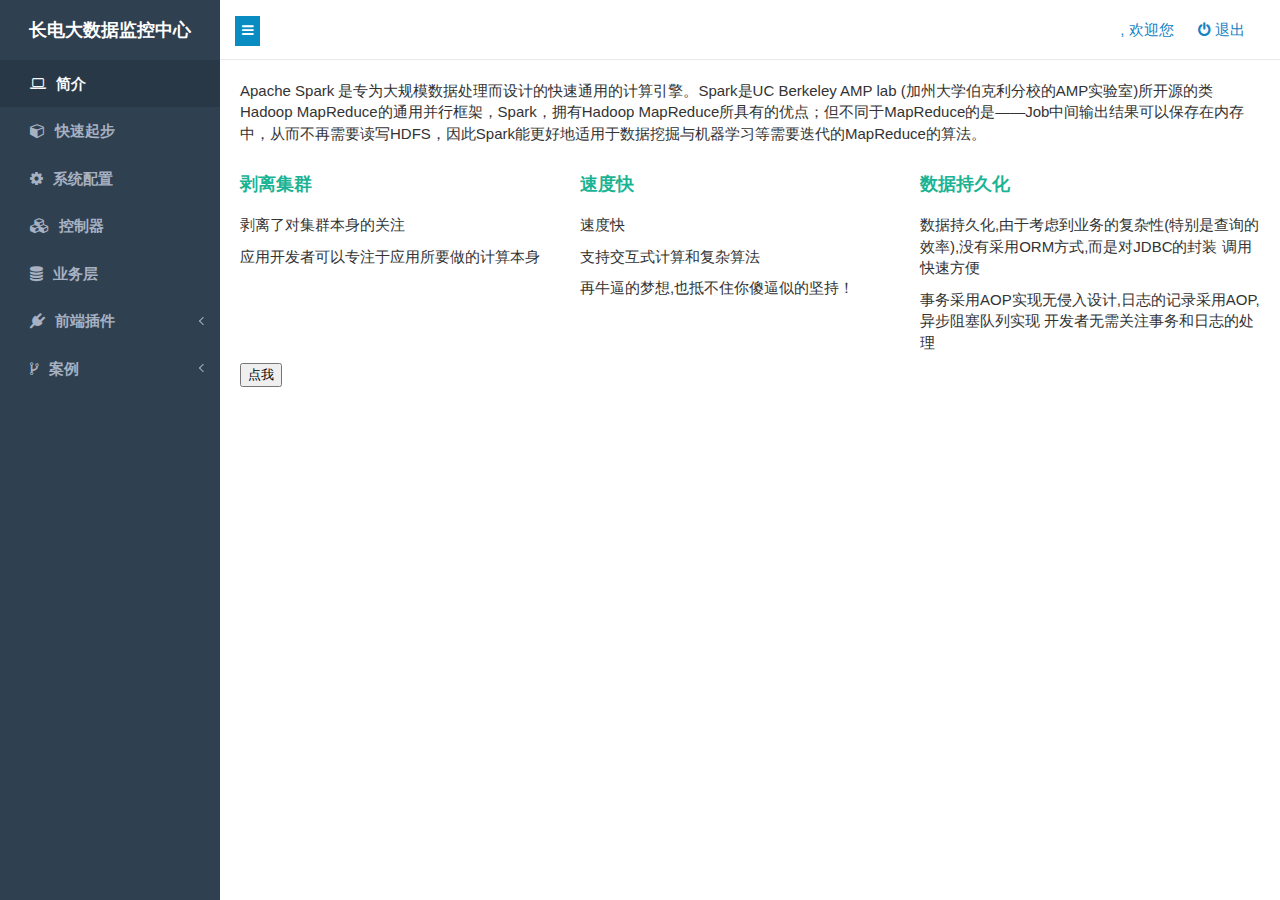
<file: sb/src/main/webapp/index.html>
<!DOCTYPE html>
<html>
<head>
<meta http-equiv="Content-Type" content="text/html; charset=utf-8" />
<title></title>
<link rel="stylesheet" href="fonts/font-awesome.min.css">
<link rel="stylesheet" href="css/base.css">
<link rel="stylesheet" href="css/button.css">
<link rel="stylesheet" href="css/cc.css">
<script src="js/require.js" data-main="js/main"></script>
<style type="text/css">
.head{
    padding-right: 25px;
    padding-left: 15px;
    border-bottom: 1px solid #e7eaec !important;
	height: 60px;
	line-height: 60px;
position: fixed;
top: 0;
    left: 0;
	right:0;
	z-index: 1030;
background-color: #f3f3f4;
	background-color: #fff;
}

#sidebar {
    z-index: 2001;
    position: fixed;
	top: 0px;
	bottom: 0;
    width: 220px;
background-color: transparent;
background-color: #2f4050;
}
.navbar-top-links li {
    display: inline-block;
	padding: 0 10px;
}
.main{
margin: 0 0 0 220px;
box-shadow: 0 0 8px rgba(0, 0, 0, 0.1), 0 0 256px rgba(255, 255, 255, .3);
background: #fff;
position: absolute;
top: 60px;
bottom: 0;
left: 0;
right: 0;
overflow-y: scroll;
}
</style>
</head>
<body>
	<div id="wrapper">
		<div class="head" id="head">
			<div class="brand" style="width: 220px;float: left;">
				<img alt="image" class="img-circle" src="images/head.png"><strong
					style="font-size:1.2em;color: #777777">JOne开发指南</strong>
			</div>
			<button id="sidebarsw" class="btn btn-primary" href="#"><i
				class="fa fa-bars"></i> </button>
			<ul class="nav navbar-top-links pull-right">
				<li><span class="welcome-message" style="color: #1582c3;"><span id='loginUser'></span>,
						欢迎您</span></li>
				<li id="exit"><a style="color: #1582c3;"><i
						class="fa fa-power-off"></i> 退出</a></li>
			</ul>
		</div>
		<div id="sidebar" class="sidebar-nav"></div>
		<div class="main" id="container" style="padding: 20px;"></div>
	</div>
</body>
</html>
</file>
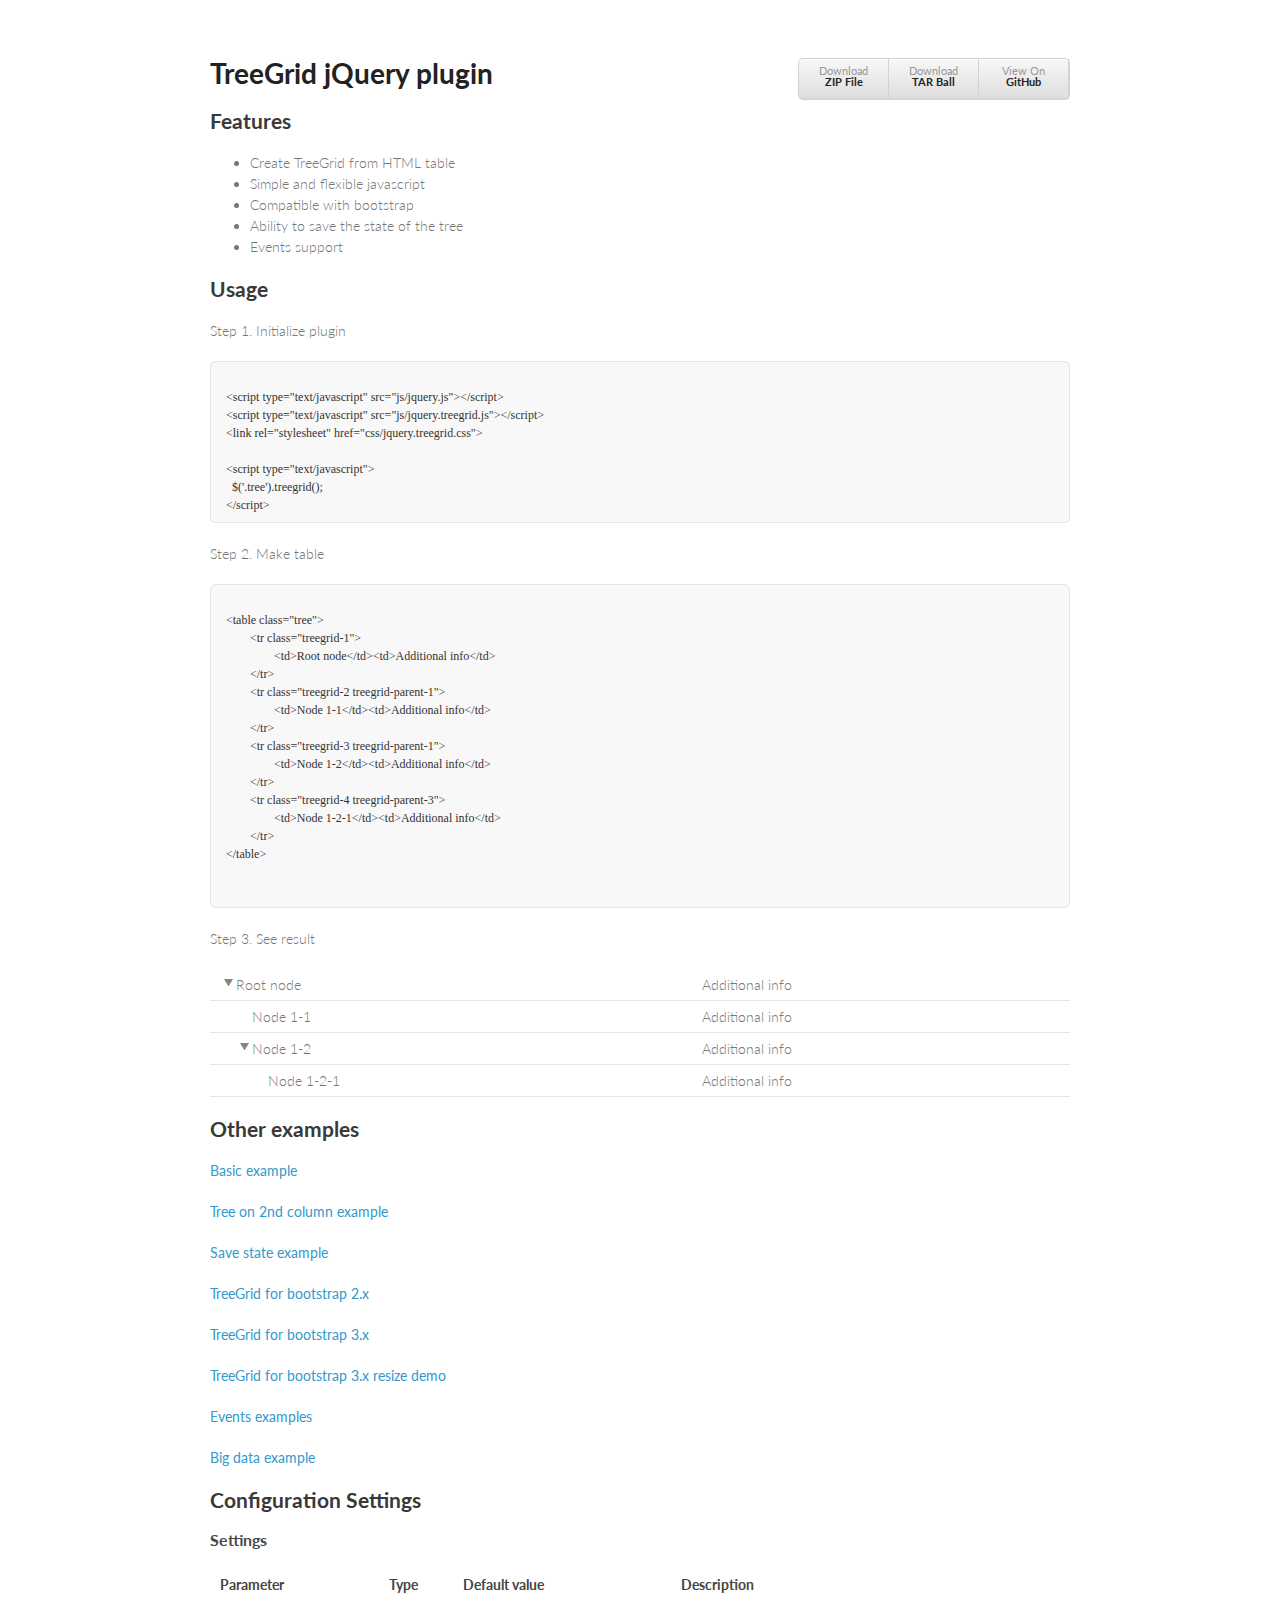
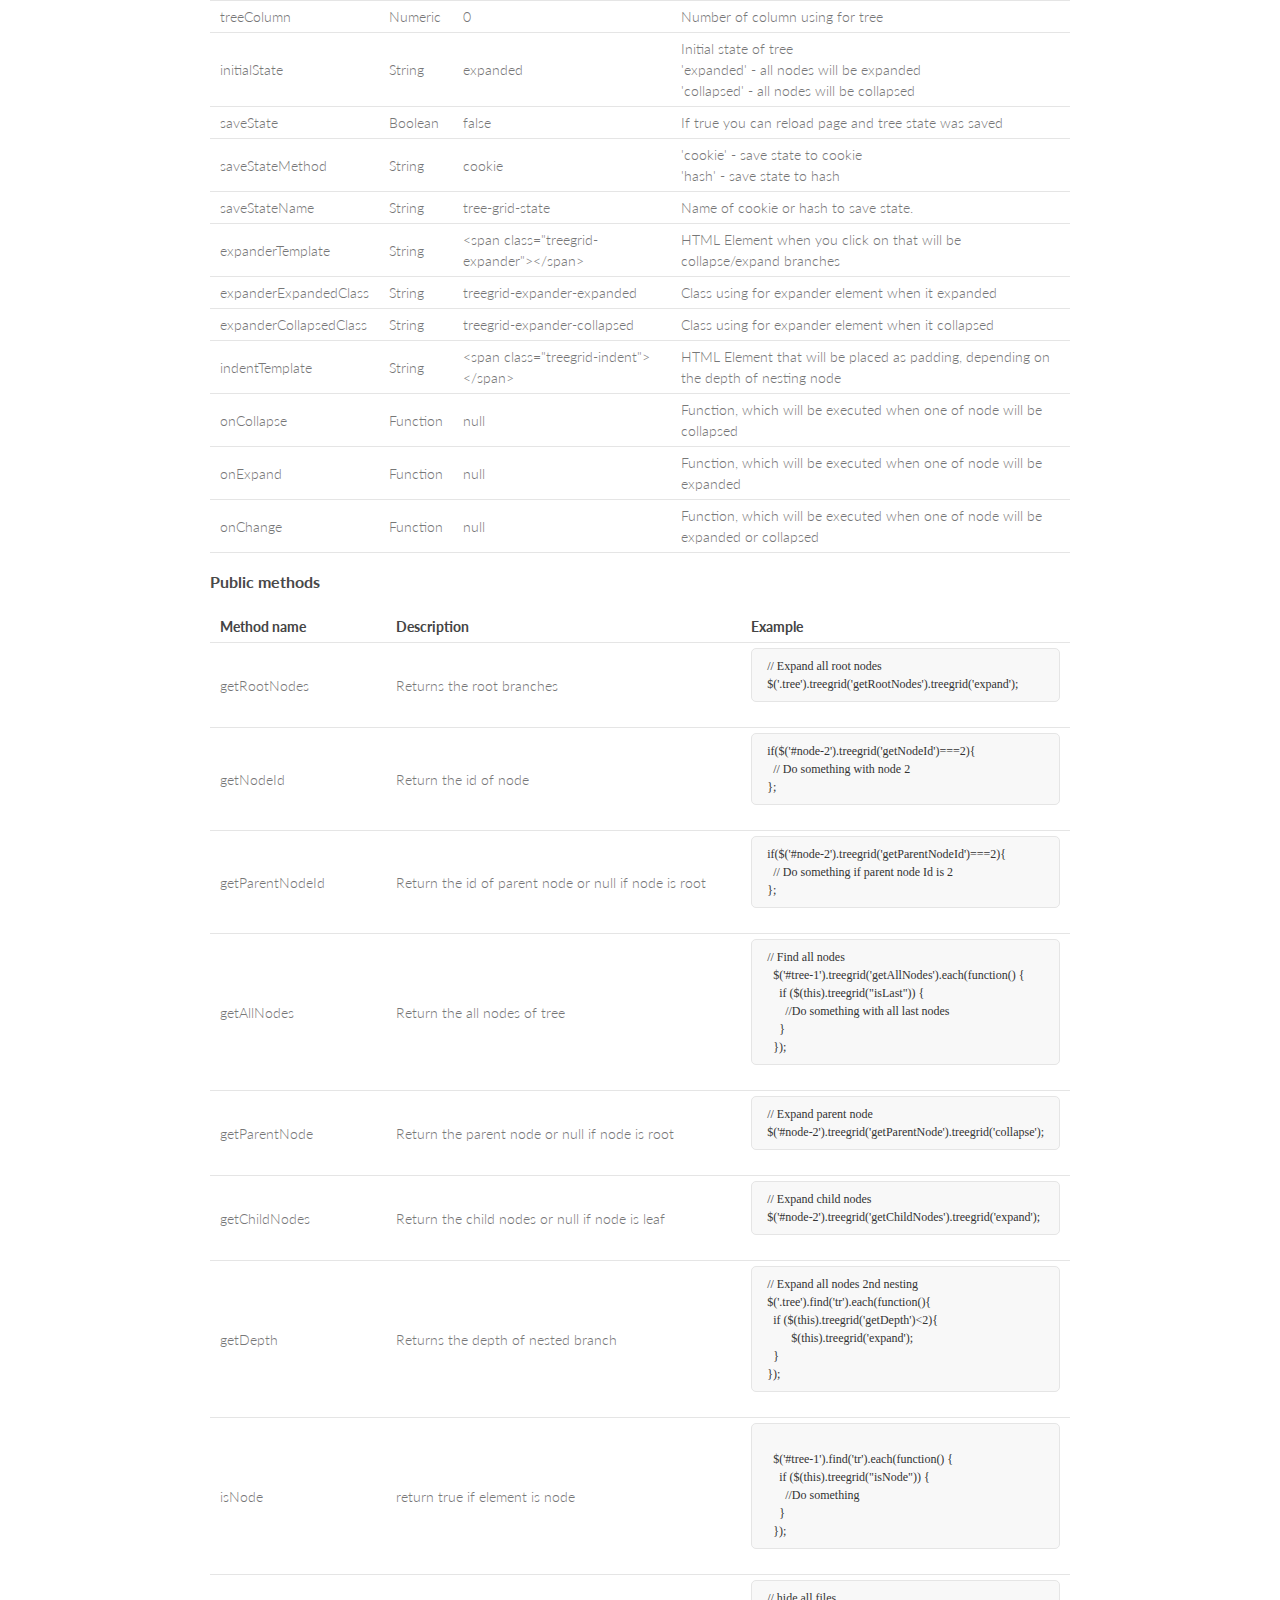
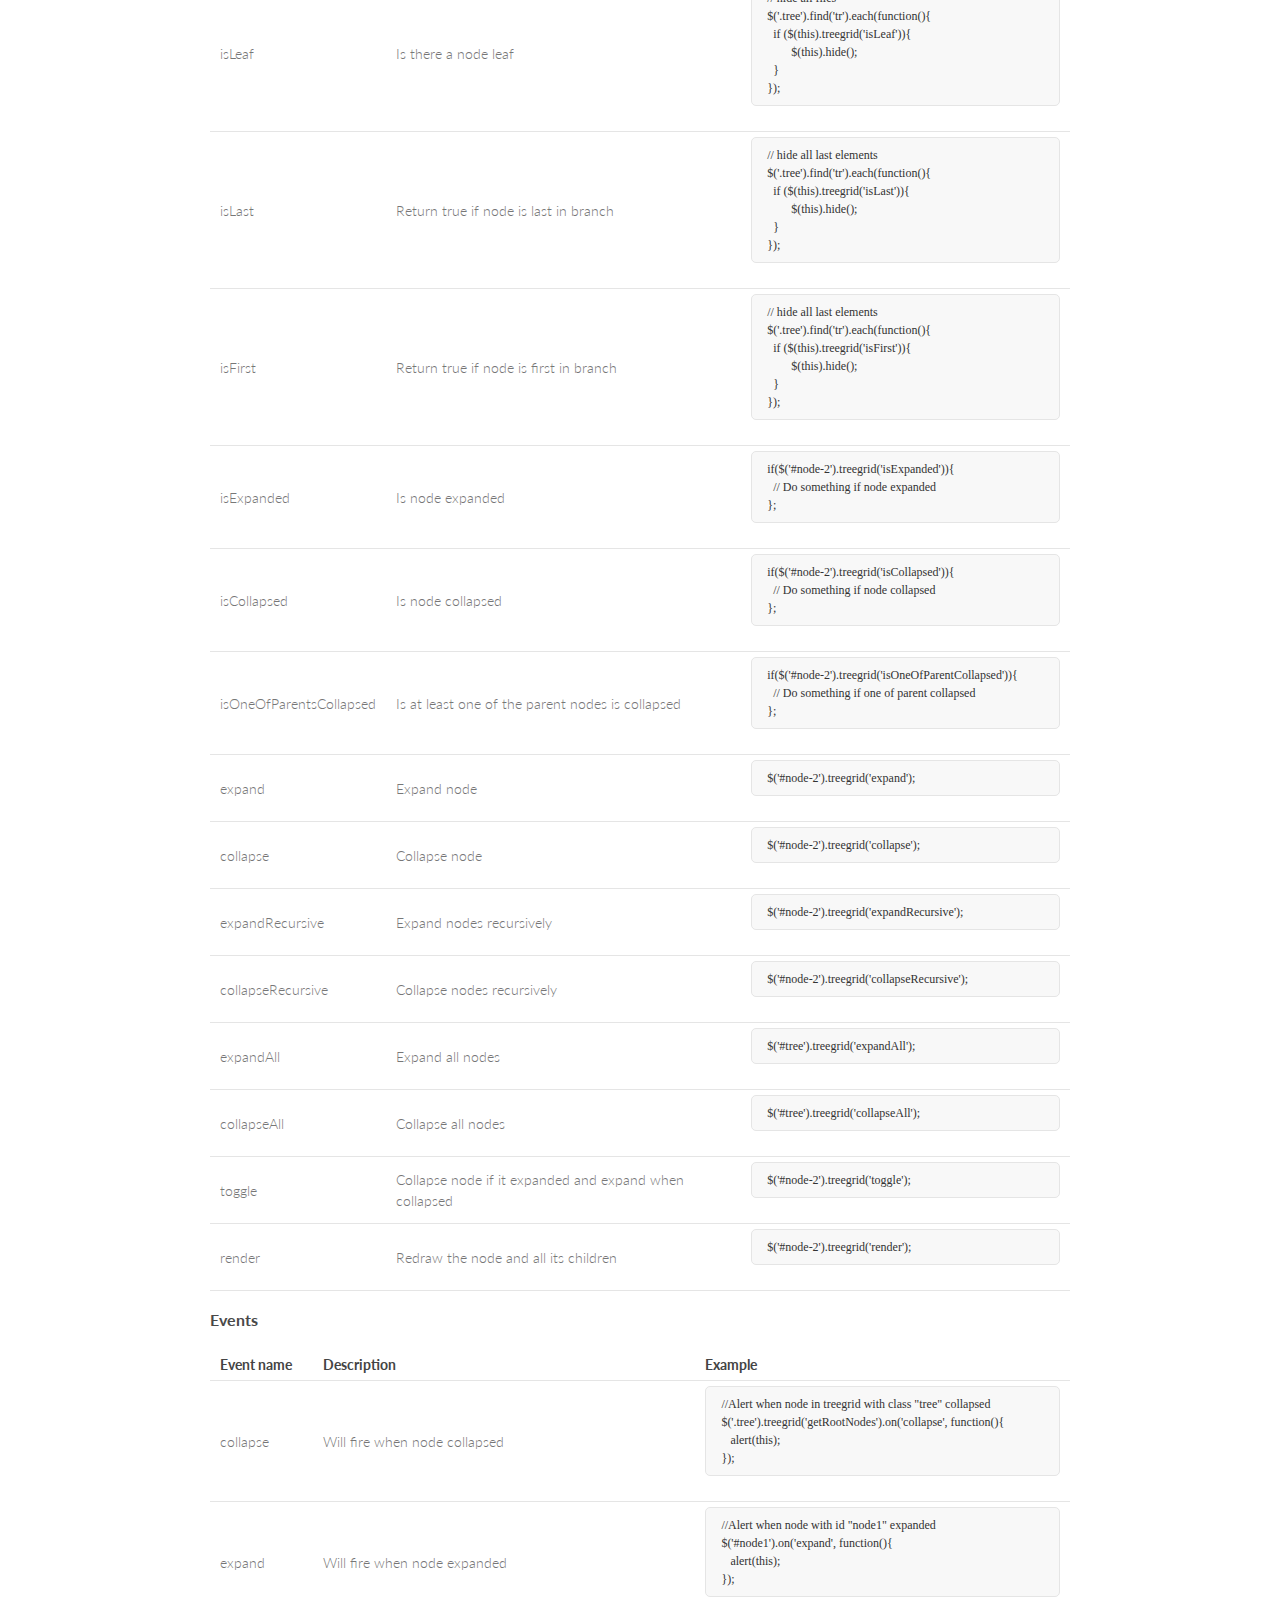
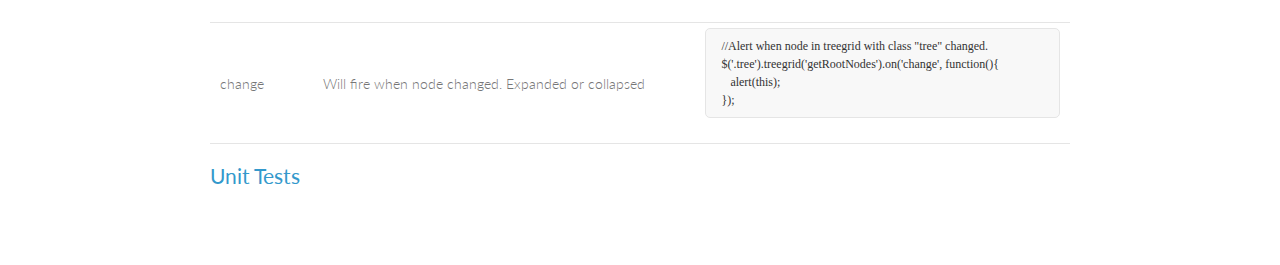
<file: sb/src/main/webapp/js/lib/treegrid/index.html>
<!doctype html>
<html>
    <head>
        <meta charset="utf-8">
        <meta http-equiv="X-UA-Compatible" content="chrome=1">
        <meta name="google-site-verification" content="Qsvvve1CBtl2_PikToO7CdVGsY7bwLrjc_9AgZtt_bk" />
        <title>Treegrid jquery plugin</title>

        <link rel="stylesheet" href="styles.css">
        <link rel="stylesheet" href="http://yandex.st/highlightjs/7.3/styles/default.min.css">
        <link rel="stylesheet" href="css/jquery.treegrid.css">
        <script src="http://yandex.st/highlightjs/7.3/highlight.min.js"></script>
        <script>hljs.initHighlightingOnLoad();</script>
        <script>
            (function(i, s, o, g, r, a, m) {
                i['GoogleAnalyticsObject'] = r;
                i[r] = i[r] || function() {
                    (i[r].q = i[r].q || []).push(arguments)
                }, i[r].l = 1 * new Date();
                a = s.createElement(o),
                        m = s.getElementsByTagName(o)[0];
                a.async = 1;
                a.src = g;
                m.parentNode.insertBefore(a, m)
            })(window, document, 'script', '//www.google-analytics.com/analytics.js', 'ga');

            ga('create', 'UA-43342702-1', 'maxazan.github.io');
            ga('send', 'pageview');

        </script>
        <meta name="viewport" content="width=device-width, initial-scale=1, user-scalable=no">
        <!--[if lt IE 9]>
        <script src="//html5shiv.googlecode.com/svn/trunk/html5.js"></script>
        <![endif]-->
    </head>
    <body>
        <div class="wrapper">

            <ul class="download" style="float:right;">
                <li><a href="https://github.com/maxazan/jquery-treegrid/zipball/master">Download <br><strong>ZIP File</strong></a></li>
                <li><a href="https://github.com/maxazan/jquery-treegrid/tarball/master">Download <br><strong>TAR Ball</strong></a></li>
                <li><a href="https://github.com/maxazan/jquery-treegrid">View On <br><strong>GitHub</strong></a></li>
            </ul>

            <h1>TreeGrid jQuery plugin</h1>
            <h2>Features</h2>
            <ul>
                <li>Create TreeGrid from HTML table</li>
                <li>Simple and flexible javascript</li>
                <li>Compatible with bootstrap</li>
                <li>Ability to save the state of the tree</li>
                <li>Events support</li>

            </ul>            
            <h2>Usage</h2>
            <p>Step 1. Initialize plugin</p>
            <pre><code>
&lt;script type="text/javascript" src="js/jquery.js"&gt;&lt;/script&gt;
&lt;script type="text/javascript" src="js/jquery.treegrid.js"&gt;&lt;/script&gt;
&lt;link rel="stylesheet" href="css/jquery.treegrid.css"&gt;

&lt;script type="text/javascript"&gt;
  $('.tree').treegrid();
&lt;/script&gt;</code></pre>
            <p>Step 2. Make table</p>
            <pre><code class="html">
&lt;table class="tree"&gt;
	&lt;tr class="treegrid-1"&gt;
		&lt;td&gt;Root node&lt;/td&gt;&lt;td&gt;Additional info&lt;/td&gt;
	&lt;/tr&gt;
	&lt;tr class="treegrid-2 treegrid-parent-1"&gt;
		&lt;td&gt;Node 1-1&lt;/td&gt;&lt;td&gt;Additional info&lt;/td&gt;
	&lt;/tr&gt;
	&lt;tr class="treegrid-3 treegrid-parent-1"&gt;
		&lt;td&gt;Node 1-2&lt;/td&gt;&lt;td&gt;Additional info&lt;/td&gt;
	&lt;/tr&gt;
	&lt;tr class="treegrid-4 treegrid-parent-3"&gt;
		&lt;td&gt;Node 1-2-1&lt;/td&gt;&lt;td&gt;Additional info&lt;/td&gt;
	&lt;/tr&gt;
&lt;/table&gt;

	  </code></pre>
            <p>Step 3. See result</p>

            <table class="tree">
                <tr class="treegrid-1">
                    <td>Root node</td><td>Additional info</td>
                </tr>
                <tr class="treegrid-2 treegrid-parent-1">
                    <td>Node 1-1</td><td>Additional info</td>
                </tr>
                <tr class="treegrid-3 treegrid-parent-1">
                    <td>Node 1-2</td><td>Additional info</td>
                </tr>
                <tr class="treegrid-4 treegrid-parent-3">
                    <td>Node 1-2-1</td><td>Additional info</td>
                </tr>
            </table>            

            <h2>Other examples</h2>
            <p><a href="examples/example-basic.html" target="_blank">Basic example</a></p>
            <p><a href="examples/example-column.html" target="_blank">Tree on 2nd column example</a></p>
            <p><a href="examples/example-save-state.html" target="_blank">Save state example</a></p>
            <p><a href="examples/example-bootstrap-2.html" target="_blank">TreeGrid for bootstrap 2.x</a></p>
            <p><a href="examples/example-bootstrap-3.html" target="_blank">TreeGrid for bootstrap 3.x</a></p>
            <p><a href="examples/example-bootstrap-resize.html" target="_blank">TreeGrid for bootstrap 3.x resize demo</a></p>
            <p><a href="examples/example-events.html" target="_blank">Events examples</a></p>
            <p><a href="examples/example-huge.html" target="_blank">Big data example</a></p>


            <h2>Configuration Settings</h2>
            <h3>Settings</h3>
            <table>
                <tr><th>Parameter</th><th>Type</th><th>Default value</th><th>Description</th></tr>
                <tr>
                    <td>treeColumn</td>
                    <td>Numeric</td>
                    <td>0</td>
                    <td>Number of column using for tree</td>
                </tr>

                <tr>
                    <td>initialState</td>
                    <td>String</td>
                    <td>expanded</td>
                    <td>Initial state of tree<br>
                        'expanded' - all nodes will be expanded<br>
                        'collapsed' - all nodes will be collapsed<br>
                    </td>
                </tr>
                <tr>
                    <td>saveState</td>
                    <td>Boolean</td>
                    <td>false</td>
                    <td>If true you can reload page and tree state was saved</td>
                </tr>
                <tr>
                    <td>saveStateMethod</td>
                    <td>String</td>
                    <td>cookie</td>
                    <td>
                        'cookie' - save state to cookie<br>
                        'hash' - save state to hash<br>
                    </td>
                </tr>
                <tr>
                    <td>saveStateName</td>
                    <td>String</td>
                    <td>tree-grid-state</td>
                    <td>
                        Name of cookie or hash to save state.
                    </td>
                </tr>

                <tr>
                    <td>expanderTemplate</td>
                    <td>String</td>
                    <td>&lt;span class="treegrid-expander"&gt;&lt;/span&gt;</td>
                    <td>HTML Element when you click on that will be collapse/expand branches</td>
                </tr>
                <tr>
                    <td>expanderExpandedClass</td>
                    <td>String</td>
                    <td>treegrid-expander-expanded</td>
                    <td>Class using for expander element when it expanded</td>
                </tr>
                <tr>
                    <td>expanderCollapsedClass</td>
                    <td>String</td>
                    <td>treegrid-expander-collapsed</td>
                    <td>Class using for expander element when it collapsed</td>
                </tr>
                <tr>
                    <td>indentTemplate</td>
                    <td>String</td>
                    <td>&lt;span class="treegrid-indent"&gt;&lt;/span&gt;</td>
                    <td>HTML Element that will be placed as padding, depending on the depth of nesting node</td>
                </tr>

                <tr>
                    <td>onCollapse</td>
                    <td>Function</td>
                    <td>null</td>
                    <td>Function, which will be executed when one of node will be collapsed</td>
                </tr>
                <tr>
                    <td>onExpand</td>
                    <td>Function</td>
                    <td>null</td>
                    <td>Function, which will be executed when one of node will be expanded</td>
                </tr>
                <tr>
                    <td>onChange</td>
                    <td>Function</td>
                    <td>null</td>
                    <td>Function, which will be executed when one of node will be expanded or collapsed</td>
                </tr>
            </table>

            <h3>Public methods</h3>

            <table>
                <tr>
                    <th>Method name</th>
                    <th>Description</th>
                    <th>Example</th>
                </tr>
                <tr>
                    <td>getRootNodes</td>
                    <td>Returns the root branches</td>
                    <td>
                        <pre><code class="javascript">// Expand all root nodes
$('.tree').treegrid('getRootNodes').treegrid('expand');</code></pre>
                    </td>
                </tr>
                <tr>
                    <td>getNodeId</td>
                    <td>Return the id of node</td>
                    <td>
                        <pre><code class="javascript">if($('#node-2').treegrid('getNodeId')===2){
  // Do something with node 2
};</code></pre>
                    </td>
                </tr>
                <tr>
                    <td>getParentNodeId</td>
                    <td>Return the id of parent node or null if node is root</td>
                    <td>
                        <pre><code class="javascript">if($('#node-2').treegrid('getParentNodeId')===2){
  // Do something if parent node Id is 2
};</code></pre>
                    </td>
                </tr>
                <tr>
                    <td>getAllNodes</td>
                    <td>Return the all nodes of tree</td>
                    <td>
                        <pre><code class="javascript">// Find all nodes
  $('#tree-1').treegrid('getAllNodes').each(function() {
    if ($(this).treegrid("isLast")) {
      //Do something with all last nodes
    }
  });
</code></pre>		  
                    </td>
                </tr>                 
                <tr>
                    <td>getParentNode</td>
                    <td>Return the parent node or null if node is root</td>
                    <td>
                        <pre><code class="javascript">// Expand parent node
$('#node-2').treegrid('getParentNode').treegrid('collapse');
</code></pre>		  
                    </td>
                </tr>    
                <tr>
                    <td>getChildNodes</td>
                    <td>Return the child nodes or null if node is leaf</td>
                    <td>
                        <pre><code class="javascript">// Expand child nodes
$('#node-2').treegrid('getChildNodes').treegrid('expand');
</code></pre>		  
                    </td>
                </tr>  
                <tr>
                    <td>getDepth</td>
                    <td>Returns the depth of nested branch</td>
                    <td>
                        <pre><code class="javascript">// Expand all nodes 2nd nesting
$('.tree').find('tr').each(function(){
  if ($(this).treegrid('getDepth')<2){
	$(this).treegrid('expand');
  }
});</code></pre>
                    </td>
                <tr>
                    <td>isNode</td>
                    <td>return true if element is node</td>
                    <td>
                        <pre><code class="javascript">
  $('#tree-1').find('tr').each(function() {
    if ($(this).treegrid("isNode")) {
      //Do something
    }
  });
</code></pre>
                    </td>
                </tr>                    
                <tr>
                    <td>isLeaf</td>
                    <td>Is there a node leaf</td>
                    <td>
                        <pre><code class="javascript">// hide all files
$('.tree').find('tr').each(function(){
  if ($(this).treegrid('isLeaf')){
	$(this).hide();
  }
});</code></pre>
                    </td>

                </tr>          
                <tr>
                    <td>isLast</td>
                    <td>Return true if node is last in branch</td>
                    <td>
                        <pre><code class="javascript">// hide all last elements
$('.tree').find('tr').each(function(){
  if ($(this).treegrid('isLast')){
	$(this).hide();
  }
});</code></pre>
                    </td>
                </tr>
                <tr>
                    <td>isFirst</td>
                    <td>Return true if node is first in branch</td>
                    <td>
                        <pre><code class="javascript">// hide all last elements
$('.tree').find('tr').each(function(){
  if ($(this).treegrid('isFirst')){
	$(this).hide();
  }
});</code></pre>
                    </td>
                </tr>                
                <tr>
                    <td>isExpanded</td>
                    <td>Is node expanded</td>
                    <td>
                        <pre><code class="javascript">if($('#node-2').treegrid('isExpanded')){
  // Do something if node expanded
};</code></pre>
                    </td>
                </tr>
                <tr>
                    <td>isCollapsed</td>
                    <td>Is node collapsed</td>
                    <td>
                        <pre><code class="javascript">if($('#node-2').treegrid('isCollapsed')){
  // Do something if node collapsed
};</code></pre>
                    </td>
                </tr>
                <tr>
                    <td>isOneOfParentsCollapsed</td>
                    <td>Is at least one of the parent nodes is collapsed</td>
                    <td>
                        <pre><code class="javascript">if($('#node-2').treegrid('isOneOfParentCollapsed')){
  // Do something if one of parent collapsed
};</code></pre>
                    </td>
                </tr>
                <tr>
                    <td>expand</td>
                    <td>Expand node</td>
                    <td>
                        <pre><code class="javascript">$('#node-2').treegrid('expand');</code></pre>
                    </td>
                </tr>        
                <tr>
                    <td>collapse</td>
                    <td>Collapse node</td>
                    <td>
                        <pre><code class="javascript">$('#node-2').treegrid('collapse');</code></pre>
                    </td>
                </tr>
                <tr>
                    <td>expandRecursive</td>
                    <td>Expand nodes recursively</td>
                    <td>
                        <pre><code class="javascript">$('#node-2').treegrid('expandRecursive');</code></pre>
                    </td>
                </tr>        
                <tr>
                    <td>collapseRecursive</td>
                    <td>Collapse nodes recursively</td>
                    <td>
                        <pre><code class="javascript">$('#node-2').treegrid('collapseRecursive');</code></pre>
                    </td>
                </tr>
                <tr>
                    <td>expandAll</td>
                    <td>Expand all nodes</td>
                    <td>
                        <pre><code class="javascript">$('#tree').treegrid('expandAll');</code></pre>
                    </td>
                </tr>        
                <tr>
                    <td>collapseAll</td>
                    <td>Collapse all nodes</td>
                    <td>
                        <pre><code class="javascript">$('#tree').treegrid('collapseAll');</code></pre>
                    </td>
                </tr>        
                <tr>
                    <td>toggle</td>
                    <td>Collapse node if it expanded and expand when collapsed</td>
                    <td>
                        <pre><code class="javascript">$('#node-2').treegrid('toggle');</code></pre>
                    </td>
                </tr> 
                <tr>
                    <td>render</td>
                    <td>Redraw the node and all its children</td>
                    <td>
                        <pre><code class="javascript">$('#node-2').treegrid('render');</code></pre>
                    </td>
                </tr> 


            </table>
            <h3>Events</h3>
            <table>
                <tr>
                    <th>Event name</th>
                    <th>Description</th>
                    <th>Example</th>
                </tr>
                <tr>
                    <td>collapse</td>
                    <td>Will fire when node collapsed</td>
                    <td>
                        <pre><code class="javascript">//Alert when node in treegrid with class "tree" collapsed
$('.tree').treegrid('getRootNodes').on('collapse', function(){
   alert(this);
});</code></pre>
                    </td>
                </tr>
                <tr>
                    <td>expand</td>
                    <td>Will fire when node expanded</td>
                    <td>
                        <pre><code class="javascript">//Alert when node with id "node1" expanded
$('#node1').on('expand', function(){
   alert(this);
});</code></pre>
                    </td>
                </tr>
                <tr>
                    <td>change</td>
                    <td>Will fire when node changed. Expanded or collapsed</td>
                    <td>
                        <pre><code class="javascript">//Alert when node in treegrid with class "tree" changed. 
$('.tree').treegrid('getRootNodes').on('change', function(){
   alert(this);
});</code></pre>
                    </td>
                </tr>                
            </table>
            <h2><a href="test.html">Unit Tests</a></h2>

        </div>
        <script src="http://ajax.googleapis.com/ajax/libs/jquery/1.10.2/jquery.min.js"></script>
        <script type="text/javascript" src="js/jquery.treegrid.min.js"></script>
        <script type="text/javascript">
            $('.tree').treegrid();
        </script>    
        <script type="text/javascript">
            var metas = document.getElementsByTagName('meta');
            var i;
            if (navigator.userAgent.match(/iPhone/i)) {
                for (i = 0; i < metas.length; i++) {
                    if (metas[i].name == "viewport") {
                        metas[i].content = "width=device-width, minimum-scale=1.0, maximum-scale=1.0";
                    }
                }
                document.addEventListener("gesturestart", gestureStart, false);
            }
            function gestureStart() {
                for (i = 0; i < metas.length; i++) {
                    if (metas[i].name == "viewport") {
                        metas[i].content = "width=device-width, minimum-scale=0.25, maximum-scale=1.6";
                    }
                }
            }</script>

    </body>
</html>
</file>
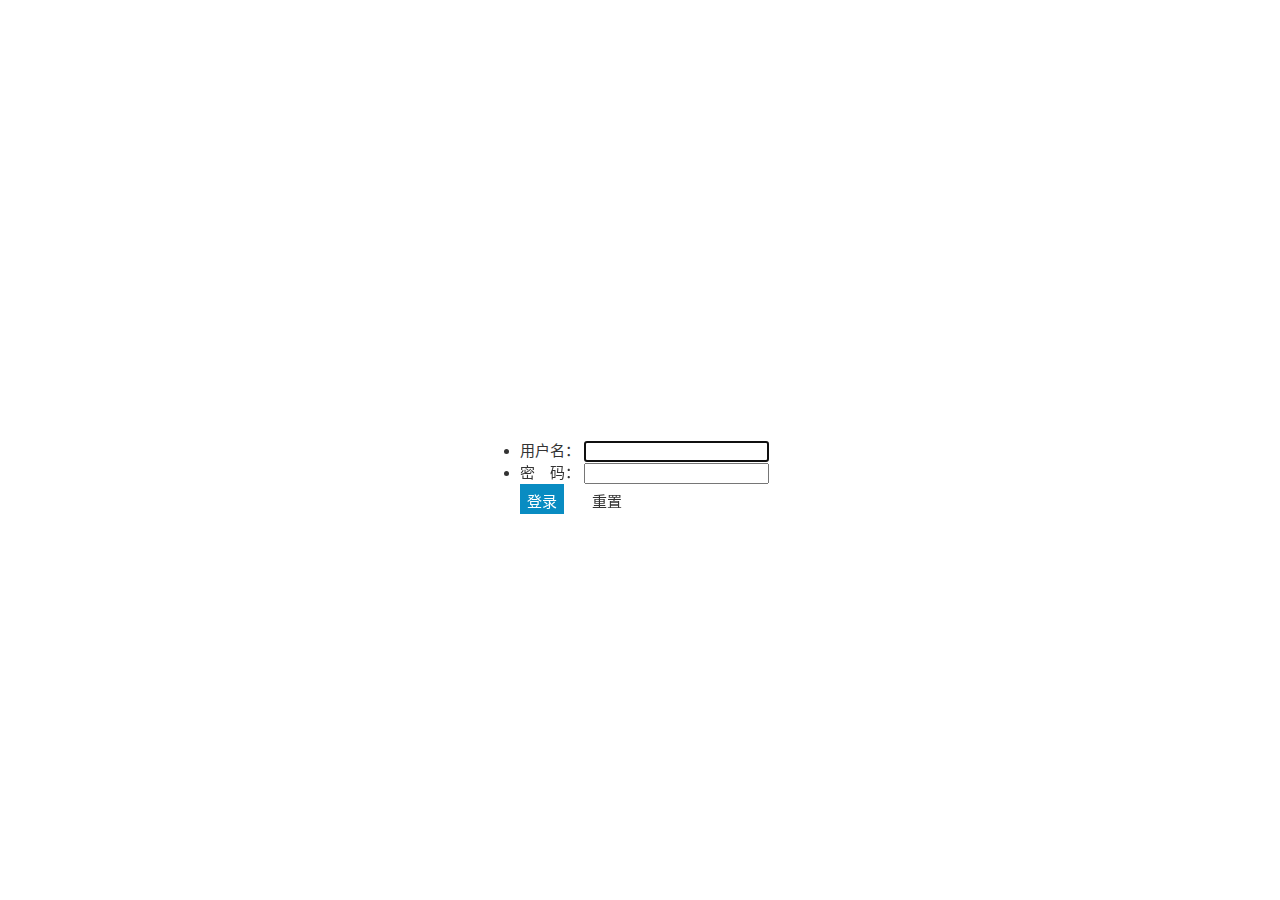
<file: sb/src/main/webapp/login.html>
<!DOCTYPE html>
<html lang="zh-CN">
<head>
<meta charset="utf-8">
<meta name="viewport" content="width=device-width, initial-scale=1">
<title></title>
<link href="css/base.css" rel="stylesheet" />
<link href="css/button.css" rel="stylesheet" />
</head>
<body class="login_body">
<div class="login_box">
	<div class="login_logo"><!--logo--></div>
    <!--登录框 开始-->
    <form id="loginForm" id="loginForm" style="position: absolute; top: calc(50% - 40px); left: calc(50% - 120px);">
	        <div id="error"
					style="height: 30px;padding: 10px;color: #a94442;background-color: #f2dede;border-color: #ebccd1;visibility: hidden;">
					<i class="fa fa-warning"></i>&nbsp;&nbsp;<span id="errormsg"></span>
				</div>
	<div class="login_form">
    	<ul>
          <li>
          	<label for="username" class="login_label">用户名：</label>
            <input id="username" name="username" class="login_input" type="text">
          </li>
          <li>
          	<label for="password" class="login_label">密　码：</label>
            <input id="password" name="password" class="login_input" type="password">
          </li>
          <!--<li>
            
          	<a class="rem_click" >
          		<span class="rem_checkbox"></span>
				<span class="rem_label">记住用户名密码</span>
            </a>
            
          </li>-->
        </ul>
        <div class="login_btn">
        	<span class="btn btn-primary" id="loginbtn">登录</span>
            <span class="btn btn-default">重置</span>
        </div>
        <div class="version_info"><span></span></div>
    </div>
    </form>
    <!--登录框 结束-->
</div>
	<script src="js/lib/jquery-1.11.0.min.js"></script>
	<script src="js/lib/jquery.md5.js"></script>
	<script>
		$(function() {
			function login() {
				if (valid()) {
					var username = $('#username').val();
					var password = $('#password').val();
					var _password = $.md5(password);
					var data = {
						name : username,
						password : _password
					};
					var url = 'http://localhost:8080/user/login';
					$.ajax({
						url : url,
						type : 'post',
						data : data,
						dataType : 'json',
						success : function(ret) {
							sessionStorage["token"] = ret.token;
							sessionStorage["username"] = username;
							location.href = './';
						},
						error : function(ret) {
							$('#errormsg').text(ret.responseText);
							$("#error").css("visibility","visible");
						}
					});
				}
			}
			function valid() {
				var username = $('#username').val();
				var password = $('#password').val();
				if ($.trim(username).length < 1) {
					$('#errormsg').text("请输入用户名!");
					$("#error").css("visibility","visible");
					$('#username').focus();
					return false;
				}
				if ($.trim(password).length < 1) {
					$('#errormsg').text("请输入密码!");
					$("#error").css("visibility","visible");
					$('#password').focus();
					return false;
				}
				$('#errormsg').text("");
				$("#error").css("visibility","hidden");
				return true;
			}
			$('#username').focus();
			$(document).bind("keypress", function(event) {
				if (event.keyCode == 13) {
					login();
				}
			});
			$('#loginbtn').on('click', function() {
				login();
			});
		});
	</script>
</body>
</html>
</file>
<file: sb/src/main/webapp/css/base.css>
* {
	box-sizing: border-box;
}

html, body {
	height: 100%;
}

body {
	margin: 0;
	padding: 0;
	font-family: "Helvetica Neue", Helvetica, Arial, "Microsoft Yahei",
		"Hiragino Sans GB", "Heiti SC", "WenQuanYi Micro Hei", sans-serif;
	font-size: 15px;
	line-height: 1.42857143;
	color: #333;
	overflow: hidden;
}

::-webkit-scrollbar {
	width: 6px;
	height: 6px;
}

::-webkit-scrollbar-corner,::-webkit-scrollbar-track {
	background-color: #e5e5e5;
}

::-webkit-scrollbar-thumb {
	border-radius: 0;
	background-color: rgba(0, 0, 0, .2);
}

a {
	color: #337ab7;
	text-decoration: none;
	cursor: pointer;
}

a:hover, a:focus {
	text-decoration: none;
	outline: 0;
}

img {
	vertical-align: middle;
	border: 0;
}

ul {
	margin: 0;
	padding: 0;
}

p {
	margin: 0 0 10px;
}

pre {
	display: block;
	padding: 9.5px;
	margin: 0 0 10px;
	font-size: 13px;
	line-height: 1.42857143;
	color: #333;
	word-break: break-all;
	word-wrap: break-word;
	background-color: #f5f5f5;
	border: 1px solid #ccc;
}

code, kbd, pre, samp {
	font-family: Menlo, Monaco, Consolas, "Courier New", monospace;
}

body.sidebar-collapse #sidebar {
	display: none;
}

body.sidebar-collapse #container {
	margin-left: 0;
}

	.container {
    width: 100%;
	}
	.container * { 
		box-sizing: border-box
	}
	.row{
		width: 100%;
	}
	.row:before,
	.row:after {
		content: "";
		display: table;
		clear: both;
	}
	[class *= 'col-'] {
    float: left;
    min-height: 1px;
	color: #fff;
    padding: 6px; /* 设置间距 */
}
.col-1 { width: 8.33333333%;} 
.col-2 { width: 16.66666667%;} 
.col-3 { width: 25%;} 
.col-4 { width: 33.33333333%;} 
.col-5 { width: 41.66666667%;} 
.col-6 { width: 50%;}
.col-7 { width: 58.33333333%;} 
.col-8 { width: 66.66666667%;} 
.col-9 { width: 75%;} 
.col-10 { width: 83.33333333%;} 
.col-11 { width: 91.66666667%;} 
.col-12 { width: 100%;}
@media all and (min-width: 769px) {
.col-md-1 { width: 8.33333333%;} 
.col-md-2 { width: 16.66666667%;} 
.col-md-3 { width: 25%;} 
.col-md-4 { width: 33.33333333%;} 
.col-md-5 { width: 41.66666667%;} 
.col-md-6 { width: 50%;}
.col-md-7 { width: 58.33333333%;} 
.col-md-8 { width: 66.66666667%;} 
.col-md-9 { width: 75%;} 
.col-md-10 { width: 83.33333333%;} 
.col-md-11 { width: 91.66666667%;} 
.col-md-12 { width: 100%;}
}

@media all and (max-width: 768px) {
.col-sm-1 { width: 8.33333333%;} 
.col-sm-2 { width: 16.66666667%;} 
.col-sm-3 { width: 25%;} 
.col-sm-4 { width: 33.33333333%;} 
.col-sm-5 { width: 41.66666667%;} 
.col-sm-6 { width: 50%;}
.col-sm-7 { width: 58.33333333%;} 
.col-sm-8 { width: 66.66666667%;} 
.col-sm-9 { width: 75%;} 
.col-sm-10 { width: 83.33333333%;} 
.col-sm-11 { width: 91.66666667%;} 
.col-sm-12 { width: 100%;}
}
</file>
<file: sb/src/main/webapp/js/lib/treegrid/styles.css>
@import url(https://fonts.googleapis.com/css?family=Lato:300italic,700italic,300,700);

body {
  padding:50px;
  font:14px/1.5 Lato, "Helvetica Neue", Helvetica, Arial, sans-serif;
  color:#777;
  font-weight:300;
}

h1, h2, h3, h4, h5, h6 {
  color:#222;
  margin:0 0 20px;
}

p, ul, ol, table, pre, dl {
  margin:0 0 20px;
}

h1, h2, h3 {
  line-height:1.1;
}

h1 {
  font-size:28px;
}

h2 {
  color:#393939;
}

h3, h4, h5, h6 {
  color:#494949;
}

a {
  color:#39c;
  font-weight:400;
  text-decoration:none;
}

a small {
  font-size:11px;
  color:#777;
  margin-top:-0.6em;
  display:block;
}

.wrapper {
  width:860px;
  margin:0 auto;
}

blockquote {
  border-left:1px solid #e5e5e5;
  margin:0;
  padding:0 0 0 20px;
  font-style:italic;
}

code, pre {
  font-family:Monaco, Bitstream Vera Sans Mono, Lucida Console, Terminal;
  color:#333;
  font-size:12px;
}

pre {
  padding:8px 15px;
  background: #f8f8f8;  
  border-radius:5px;
  border:1px solid #e5e5e5;
  overflow-x: auto;
}

table {
  width:100%;
  border-collapse:collapse;
}

th, td {
  text-align:left;
  padding:5px 10px;
  border-bottom:1px solid #e5e5e5;
}

dt {
  color:#444;
  font-weight:700;
}

th {
  color:#444;
}

img {
  max-width:100%;
}


ul.download {
  list-style:none;
  height:40px;
  
  padding:0;
  
  background: #eee;
  background: -moz-linear-gradient(top, #f8f8f8 0%, #dddddd 100%);
  background: -webkit-gradient(linear, left top, left bottom, color-stop(0%,#f8f8f8), color-stop(100%,#dddddd));
  background: -webkit-linear-gradient(top, #f8f8f8 0%,#dddddd 100%);
  background: -o-linear-gradient(top, #f8f8f8 0%,#dddddd 100%);
  background: -ms-linear-gradient(top, #f8f8f8 0%,#dddddd 100%);
  background: linear-gradient(top, #f8f8f8 0%,#dddddd 100%);
  
  border-radius:5px;
  border:1px solid #d2d2d2;
  box-shadow:inset #fff 0 1px 0, inset rgba(0,0,0,0.03) 0 -1px 0;
  width:270px;
}

ul.download li {
  width:89px;
  float:left;
  border-right:1px solid #d2d2d2;
  height:40px;
}

ul.download a {
  line-height:1;
  font-size:11px;
  color:#999;
  display:block;
  text-align:center;
  padding-top:6px;
  height:40px;
}

strong {
  color:#222;
  font-weight:700;
}

header ul li + li {
  width:88px;
  border-left:1px solid #fff;
}

header ul li + li + li {
  border-right:none;
  width:89px;
}

header ul a strong {
  font-size:14px;
  display:block;
  color:#222;
}

section {
  width:500px;
  float:right;
  padding-bottom:50px;
}

small {
  font-size:11px;
}

hr {
  border:0;
  background:#e5e5e5;
  height:1px;
  margin:0 0 20px;
}

footer {
  width:270px;
  float:left;
  position:fixed;
  bottom:50px;
}

@media print, screen and (max-width: 960px) {
  
  div.wrapper {
    width:auto;
    margin:0;
  }
  
  header, section, footer {
    float:none;
    position:static;
    width:auto;
  }
  
  header {
    padding-right:320px;
  }
  
  section {
    border:1px solid #e5e5e5;
    border-width:1px 0;
    padding:20px 0;
    margin:0 0 20px;
  }
  
  header a small {
    display:inline;
  }
  
  header ul {
    position:absolute;
    right:50px;
    top:52px;
  }
}

@media print, screen and (max-width: 720px) {
  body {
    word-wrap:break-word;
  }
  
  header {
    padding:0;
  }
  
  header ul, header p.view {
    position:static;
  }
  
  pre, code {
    word-wrap:normal;
  }
}

@media print, screen and (max-width: 480px) {
  body {
    padding:15px;
  }
  
  header ul {
    display:none;
  }
}

@media print {
  body {
    padding:0.4in;
    font-size:12pt;
    color:#444;
  }
}
</file>
<file: sb/src/main/webapp/css/button.css>
.capricorncd-calendar-container .calendar-foot-wrapper button.btn-reset,.capricorncd-date-detailed-settings .cddsw-foot-wrapper button.btn-reset {
	background-color: rgba(85,181,38,0.8);
	border: 1px solid rgba(85,181,38,0.8);
}

.capricorncd-calendar-container .calendar-foot-wrapper button.btn-reset:hover,.capricorncd-date-detailed-settings .cddsw-foot-wrapper button.btn-reset:hover {
	background-color: #55b526;
	border-color: #55b526
}

.capricorncd-calendar-container .calendar-foot-wrapper button.btn-confirm,.capricorncd-date-detailed-settings .cddsw-foot-wrapper button.btn-confirm {
	background-color: #098cc2;
	border: 1px solid #098cc2;
}

.capricorncd-calendar-container .calendar-foot-wrapper button.btn-confirm:hover,.capricorncd-date-detailed-settings .cddsw-foot-wrapper button.btn-confirm:hover {
	background-color: #00649a;
	border-color: #00649a
}

.capricorncd-calendar-container .calendar-foot-wrapper button.btn-cancel,.capricorncd-date-detailed-settings .cddsw-foot-wrapper button.btn-cancel {
	background-color: #fff;
	color: #999;
	border: 1px solid #ccc;
}

.capricorncd-calendar-container .calendar-foot-wrapper button.btn-cancel:hover,.capricorncd-date-detailed-settings .cddsw-foot-wrapper button.btn-cancel:hover {
	color: #666;
	border-color: #bbb
}

.btn {
	
		display: inline-block;
	margin-right: 10px;
	padding: 6px;
	height: 30px;
	text-align: center;
	cursor: pointer;
	border: 0;
	background: none;
	outline: none;
	color: #fff;
}

.btn-primary {
	background-color: #1ab394;
	color: #fff;
	border-color: #179d82;
	background-color: #098cc2;
	border: 1px solid #098cc2;
}

.btn-primary:hover, .btn-primary:focus, .btn-primary:active,
	.btn-primary.active, .open .dropdown-toggle.btn-primary, .btn-primary:active:focus,
	.btn-primary:active:hover, .btn-primary.active:hover, .btn-primary.active:focus
	{
	background-color: #18a689;
	border-color: #18a689;
		background-color: #00649a;
	border-color: #00649a;
	color: #FFFFFF;
}

.btn-default {
    background-color: #fff;
    border-color: #ccc;
	color: #333;
}

.btn-default:hover, .btn-default:focus, .btn-default:active {
	background-color: #e6e6e6;
}

.btn-group {
    display: inline-block;
    position: relative;
    vertical-align: middle;
}

.btn-group>.btn {
    position: relative;
    float: left;
	top: -1px;
}

.btn+.btn, .btn+.btn-group, .btn-group+.btn {
    margin-left: 8px
}

.dropdown, .dropup {
    position: relative;
}

.caret {
    display: inline-block;
    width: 0;
    height: 0;
    margin-left: 2px;
    vertical-align: middle;
    border-top: 4px dashed;
    border-top: 4px solid\9;
    border-right: 4px solid transparent;
    border-left: 4px solid transparent;
}

.dropdown-menu {
    position: absolute;
    top: 100%;
    left: 0;
    z-index: 1000;
    display: none;
    float: left;
    min-width: 160px;
    padding: 5px 0;
    margin: 1px 0 0;
    font-size: 14px;
    text-align: left;
    list-style: none;
    background-color: #fff;
    background-clip: padding-box;
    border: 1px solid #e4eaec;
    box-shadow: 0 3px 12px rgba(0, 0, 0, .05);
}

.dropdown-menu>li>a {
    display: block;
    padding: 3px 10px;
    clear: both;
    font-weight: 400;
    line-height: 1.42857143;
    color: #333;
    white-space: nowrap;
}

.dropdown-menu>li>a>i {
    margin-right: 8px;
}

.dropdown-menu > li > a:hover,
.dropdown-menu > li > a:focus {
  color: #262626;
  text-decoration: none;
  background-color: #f5f5f5;
}

.dropdown-menu > .active > a,
.dropdown-menu > .active > a:hover,
.dropdown-menu > .active > a:focus {
  color: #fff;
  text-decoration: none;
  background-color: #20a8d8;
  outline: 0;
}

.dropdown-menu .divider {
    height: 1px;
    margin: 9px 0;
    overflow: hidden;
    background-color: #e5e5e5;
}
</file>
<file: sb/src/main/webapp/css/cc.css>
/*! calendar-pirce-jquery v1.0.4 | (c) Capricorncd | https://github.com/capricorncd/calendar-pirce-jquery */.clearfix:after {
	content: '';
	display: block;
	overflow: hidden;
	visibility: hidden;
	font-size: 0;
	line-height: 0;
	width: 0;
	height: 0;
	clear: both
}

.capricorncd-calendar-container {
	margin: 0 auto;
	width: 100%;
	color: #333;
	font-size: 1em;
	background-color: #fff;
}

.capricorncd-calendar-container .calendar-head-wrapper {
	position: relative;
	height: 48px;
	background-color: #098cc2;
}

.capricorncd-calendar-container .calendar-head-wrapper .calendar-month-title {
	text-align: center;
	font-size: 1em;
	line-height: 48px;
	color: #fff
}

.capricorncd-calendar-container .calendar-head-wrapper a {
	display: block;
	position: absolute;
	top: 0;
	z-index: 1;
	width: 48px;
	height: 48px;
	background-image: url("[data-uri]");
	background-repeat: no-repeat;
	background-position: center center;
	background-size: 20% auto;
	text-align: center;
	cursor: pointer;
}

.capricorncd-calendar-container .calendar-head-wrapper a:before {
	display: inline-block;
	margin-top: 13px;
	width: 20px;
	height: 20px;
	overflow: hidden;
	border: 1px solid #fff;
	border-radius: 50%;
	content: ''
}

.capricorncd-calendar-container .calendar-head-wrapper a:hover {
	opacity: .8
}

.capricorncd-calendar-container .calendar-head-wrapper a.prev-month {
	left: 0;
	transform: rotate(180deg)
}

.capricorncd-calendar-container .calendar-head-wrapper a.next-month {
	right: 0
}

.capricorncd-calendar-container .calendar-table-wrapper table {
	width: 100%;
	border: none;
}

.capricorncd-calendar-container .calendar-table-wrapper table .week {
	background-color: rgba(9,140,194,0.6);
	color: #fff;
}

.capricorncd-calendar-container .calendar-table-wrapper table .week th {
	width: 14.2%;
	line-height: 28px;
	font-weight: 100
}

.capricorncd-calendar-container .calendar-table-wrapper table td {
	position: relative;
	vertical-align: top;
	height: 68px;
	background-color: #fff;
	border-bottom: 1px solid #eee;
	border-right: 1px solid #eee;
}

.capricorncd-calendar-container .calendar-table-wrapper table td:last-child {
	border-right: 0
}

.capricorncd-calendar-container .calendar-table-wrapper table td.disabled {
	color: #ccc
}

.capricorncd-calendar-container .calendar-table-wrapper table td b {
	display: block;
	text-align: right;
	line-height: 1.5
}

.capricorncd-calendar-container .calendar-table-wrapper table td div {
	font-size: 12px;
	color: #098cc2;
}

.capricorncd-calendar-container .calendar-table-wrapper table td div p {
	margin: 4px 0;
	padding: 0
}

.capricorncd-calendar-container .calendar-table-wrapper table td.valid-hook:hover {
	background-color: #098cc2;
}

.capricorncd-calendar-container .calendar-table-wrapper table td.valid-hook:hover b,.capricorncd-calendar-container .calendar-table-wrapper table td.valid-hook:hover p {
	color: #fff
}

.capricorncd-calendar-container .calendar-foot-wrapper,.capricorncd-date-detailed-settings .cddsw-foot-wrapper {
	display: flex;
	justify-content: flex-end;
	align-items: center;
	height: 60px;
}

.capricorncd-calendar-container .calendar-foot-wrapper button,.capricorncd-date-detailed-settings .cddsw-foot-wrapper button {
	display: inline-block;
	margin-right: 10px;
	width: 60px;
	height: 30px;
	text-align: center;
	cursor: pointer;
	border: 0;
	background: none;
	outline: none;
	color: #fff;
}

.capricorncd-calendar-container .calendar-foot-wrapper button:last-child,.capricorncd-date-detailed-settings .cddsw-foot-wrapper button:last-child {
	margin-right: 20px
}

.capricorncd-calendar-container .calendar-foot-wrapper button.btn-reset,.capricorncd-date-detailed-settings .cddsw-foot-wrapper button.btn-reset {
	background-color: rgba(85,181,38,0.8);
	border: 1px solid rgba(85,181,38,0.8);
}

.capricorncd-calendar-container .calendar-foot-wrapper button.btn-reset:hover,.capricorncd-date-detailed-settings .cddsw-foot-wrapper button.btn-reset:hover {
	background-color: #55b526;
	border-color: #55b526
}

.capricorncd-calendar-container .calendar-foot-wrapper button.btn-confirm,.capricorncd-date-detailed-settings .cddsw-foot-wrapper button.btn-confirm {
	background-color: #098cc2;
	border: 1px solid #098cc2;
}

.capricorncd-calendar-container .calendar-foot-wrapper button.btn-confirm:hover,.capricorncd-date-detailed-settings .cddsw-foot-wrapper button.btn-confirm:hover {
	background-color: #00649a;
	border-color: #00649a
}

.capricorncd-calendar-container .calendar-foot-wrapper button.btn-cancel,.capricorncd-date-detailed-settings .cddsw-foot-wrapper button.btn-cancel {
	background-color: #fff;
	color: #999;
	border: 1px solid #ccc;
}

.capricorncd-calendar-container .calendar-foot-wrapper button.btn-cancel:hover,.capricorncd-date-detailed-settings .cddsw-foot-wrapper button.btn-cancel:hover {
	color: #666;
	border-color: #bbb
}

.capricorncd-date-detailed-settings .cddsw-foot-wrapper .btn-confirm {
	width: 100px
}

.capricorncd-date-detailed-settings {
	display: flex;
	position: fixed;
	z-index: 99999;
	top: 0;
	left: 0;
	width: 100%;
	height: 100%;
	justify-content: center;
	align-items: center;
	background-color: rgba(0,0,0,0.3);
}

.capricorncd-date-detailed-settings .cddsw-container {
	width: 640px;
	position: relative;
	background-color: #fff;
	font-size: 14px;
}

.capricorncd-date-detailed-settings .cddsw-container * {
	margin: 0;
	padding: 0
}

.capricorncd-date-detailed-settings .cddsw-container .cddsw-head-wrapper {
	height: 46px;
	line-height: 46px;
	position: relative;
	background: #098cc2;
}

.capricorncd-date-detailed-settings .cddsw-container .cddsw-head-wrapper .cddsw-title {
	color: #fff;
	margin-left: 20px;
	font-weight: 500
}

.capricorncd-date-detailed-settings .cddsw-container .cddsw-head-wrapper .cddsw-close {
	display: block;
	position: absolute;
	z-index: 1;
	right: 0;
	top: 0;
	width: 46px;
	height: 46px;
	text-align: center;
	cursor: pointer;
}

.capricorncd-date-detailed-settings .cddsw-container .cddsw-head-wrapper .cddsw-close i {
	display: inline-block;
	width: 24px;
	height: 24px;
	margin-top: 11px;
	background: url("[data-uri]") no-repeat 0 0;
	opacity: .6
}

.capricorncd-date-detailed-settings .cddsw-container .cddsw-head-wrapper .cddsw-close:hover i {
	opacity: 1
}

.capricorncd-date-detailed-settings .cddsw-container .cddsw-form-wrapper {
	padding-top: 20px;
}

.capricorncd-date-detailed-settings .cddsw-container .cddsw-form-wrapper li {
	display: flex;
	position: relative;
	float: left;
	height: 31px;
	line-height: 31px;
	width: 49.9%;
	list-style: none;
}

.capricorncd-date-detailed-settings .cddsw-container .cddsw-form-wrapper li label {
	flex: 0 0 80px;
	margin: 0 10px 0 20px;
	text-align-last: justify
}

.capricorncd-date-detailed-settings .cddsw-container .cddsw-form-wrapper li input {
	flex: 1;
	margin-right: 20px;
	padding: 0 4px;
	height: 30px;
	line-height: 30px;
	border: 1px solid #ddd;
	background: #fff
}

.capricorncd-date-detailed-settings .cddsw-container .cddsw-batch-settings {
	border-top: 1px solid #ddd;
	border-left: 0;
	border-right: 0;
	border-bottom: 0;
}

.capricorncd-date-detailed-settings .cddsw-container .cddsw-batch-settings .bs-title {
	margin-left: 15px;
	padding: 0 5px;
	height: 46px;
	line-height: 46px;
	font-size: 14px
}

.capricorncd-date-detailed-settings .cddsw-container .cddsw-batch-settings .bs-content {
	display: flex;
}

.capricorncd-date-detailed-settings .cddsw-container .cddsw-batch-settings .bs-content .bs-lable {
	flex: 0 0 80px;
	text-align-last: justify;
	margin-left: 20px;
	margin-right: 10px;
	height: 32px;
	line-height: 32px
}

.capricorncd-date-detailed-settings .cddsw-container .cddsw-batch-settings .bs-content .bs-options-wrapper {
	flex: 1;
	flex-wrap: wrap;
	height: 32px;
	line-height: 32px;
}

.capricorncd-date-detailed-settings .cddsw-container .cddsw-batch-settings .bs-content .bs-options-wrapper .drw-enable {
	margin-left: 10px
}

.capricorncd-date-detailed-settings .cddsw-container .cddsw-batch-settings .bs-content .bs-options-wrapper .itext {
	padding: 0 4px;
	width: 179px;
	height: 30px;
	line-height: 30px;
	border: 1px solid #ddd;
	background: #fff
}

.capricorncd-date-detailed-settings .cddsw-container .cddsw-batch-settings .bs-week-chekbox {
	display: flex;
	margin-top: 15px;
}

.capricorncd-date-detailed-settings .cddsw-container .cddsw-batch-settings .bs-week-chekbox .bs-options-wrapper {
	display: flex;
}

.capricorncd-date-detailed-settings .cddsw-container .cddsw-batch-settings .bs-week-chekbox .bs-options-wrapper label {
	flex: 1
}

@media only screen and (max-width:640px) {
	.capricorncd-date-detailed-settings {
		display: block;
		position: absolute;
	}

	.capricorncd-date-detailed-settings .cddsw-container {
		width: 100%;
	}

	.capricorncd-date-detailed-settings .cddsw-container .cddsw-form-wrapper li {
		width: 100%
	}

	.capricorncd-date-detailed-settings .cddsw-container .cddsw-batch-settings .bs-content {
		display: block;
	}

	.capricorncd-date-detailed-settings .cddsw-container .cddsw-batch-settings .bs-content .bs-options-wrapper {
		margin-left: 20px;
		height: auto;
	}

	.capricorncd-date-detailed-settings .cddsw-container .cddsw-batch-settings .bs-content .bs-options-wrapper .itext {
		width: 80px
	}

	.capricorncd-date-detailed-settings .cddsw-container .cddsw-batch-settings .bs-content .bs-options-wrapper label {
		flex: 0 0 25%
	}
}
</file>
